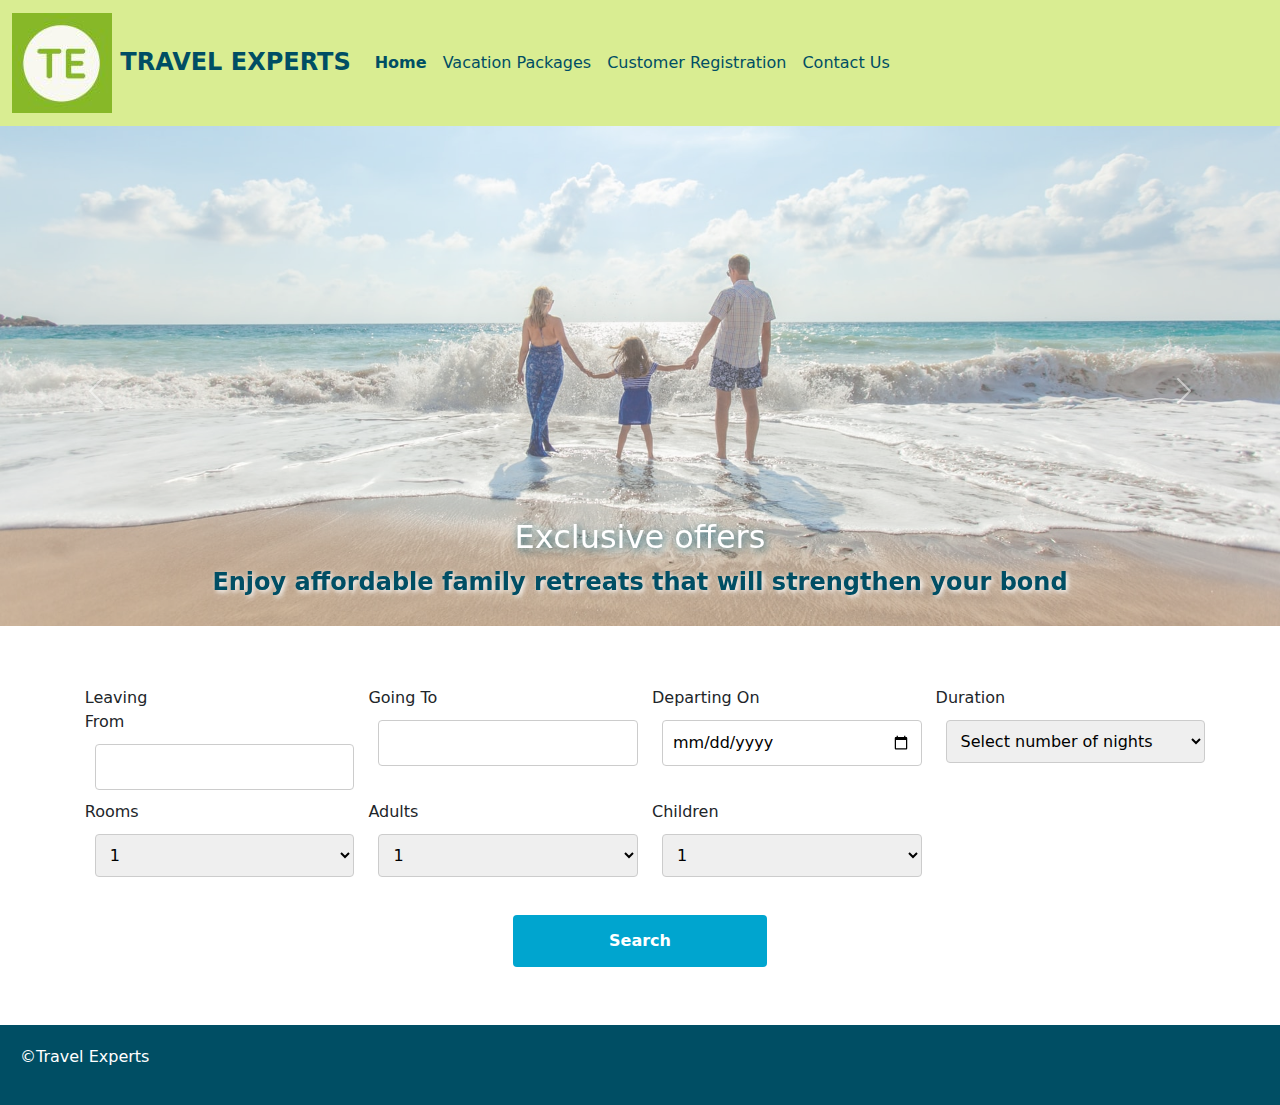
<file: index.html>
<!DOCTYPE html>
<html lang="en">
<head>
	<meta charset="utf-8">
	<meta name="viewport" content="width=device-width, initial-scale=1">
	<title>Travel Experts</title>
	<link rel="stylesheet" href="styles.css">
	<link href="https://cdn.jsdelivr.net/npm/bootstrap@5.2.0-beta1/dist/css/bootstrap.min.css" rel="stylesheet">
	<script src="https://cdn.jsdelivr.net/npm/bootstrap@5.1.3/dist/js/bootstrap.bundle.min.js"></script>
	<link rel="icon" type="image/png" href="media/favicon.png">
	
</head>
<body>
	
 
<nav class="navbar navbar-expand-lg header">
  <div class="container-fluid">
    <a class="navbar-brand" style="color:#004e64;font-weight:bold;font-size:1.5em;" href="#"><img src="media/logo.jpg" alt="logo" width="100" height="100" class="d-inline-block"> TRAVEL EXPERTS</a>
    <button class="navbar-toggler" type="button" data-bs-toggle="collapse" data-bs-target="#navbarNavAltMarkup" aria-controls="navbarNavAltMarkup" aria-expanded="false" aria-label="Toggle navigation">
      <span class="navbar-toggler-icon"></span>
    </button>
    <div class="collapse navbar-collapse" id="navbarNavAltMarkup">
      <div class="navbar-nav">
        <a class="nav-link" style="color:#004e64;font-weight:bold" aria-current="page" href="#">Home</a>
        <a class="nav-link" style="color:#004e64;" href="vacation.html">Vacation Packages</a>
        <a class="nav-link" style="color:#004e64;" href="register.html">Customer Registration</a>
        <a class="nav-link" style="color:#004e64;" href="contact.html">Contact Us</a>
      </div>
    </div>
  </div>
</nav>

<div id="carouselExampleCaptions" class="carousel slide" data-bs-ride="false">
  <div class="carousel-indicators">
    <button type="button" data-bs-target="#carouselExampleCaptions" data-bs-slide-to="0" class="active" aria-current="true" aria-label="Slide 1"></button>
    <button type="button" data-bs-target="#carouselExampleCaptions" data-bs-slide-to="1" aria-label="Slide 2"></button>
    <button type="button" data-bs-target="#carouselExampleCaptions" data-bs-slide-to="2" aria-label="Slide 3"></button>
  </div>
  <div class="carousel-inner">
    <div class="carousel-item active">
      <img src="media/family.jpg" class="d-block w-100 carousel-image" alt="family retreats">
      <div class="carousel-caption d-none d-md-block">
        <h5 class="carousel-heading">Exclusive offers</h5>
        <p class="carousel-text">Enjoy affordable family retreats that will strengthen your bond</p>
      </div>
    </div>
    <div class="carousel-item">
      <img src="media/getaway.jpg" class="d-block w-100 carousel-image" alt="romantic getaways">
      <div class="carousel-caption d-none d-md-block">
        <h5 class="carousel-heading">Romantic getaways</h5>
        <p class="carousel-text">Travel with your loved one with our premium packages</p>
      </div>
    </div>
    <div class="carousel-item">
      <img src="media/adventure.jpg" class="d-block w-100 carousel-image" alt="adventure">
      <div class="carousel-caption d-none d-md-block">
        <h5 class="carousel-heading">Adventurous journeys</h5>
        <p class="carousel-text">Long for an adventure? Check our latest adventure packages!</p>
      </div>
    </div>
  </div>
  <button class="carousel-control-prev" type="button" data-bs-target="#carouselExampleCaptions" data-bs-slide="prev">
    <span class="carousel-control-prev-icon" aria-hidden="true"></span>
    <span class="visually-hidden">Previous</span>
  </button>
  <button class="carousel-control-next" type="button" data-bs-target="#carouselExampleCaptions" data-bs-slide="next">
    <span class="carousel-control-next-icon" aria-hidden="true"></span>
    <span class="visually-hidden">Next</span>
  </button>
</div>

<div class="container-fluid">

<form id= "searchForm" action="bouncer.php">
    <div class="row">
		<div class="col-sm-3">
			<label class="col-sm-3"for="departure">Leaving From</label>
			<input type="text" id="departure" name="departure">
		</div>
		<div class="col-sm-3">
			<label for="destination">Going To</label>
			<input type="text" id="destination" name="destination">
		</div>
		<div class="col-sm-3">
			<label for="departDate">Departing On</label>
			<input type="date" id="departDate" name="departDate">
		</div>
		<div class="col-sm-3">
			<label for="duration">Duration</label>
			<select id="duration" name="duration">
			  <option value="">Select number of nights</option>
			  <option value="short">1-7 nights</option>
			  <option value="medium">7 to 14 nights</option>
			  <option value="long">15 nights or more</option>
			</select>
		</div>
	</div>
	
	<div class="row">
		<div class="col-sm-3">
			<label for="rooms">Rooms</label>
			<select id="rooms" name="rooms" placeholder="1">
			  <option value="1">1</option>
			  <option value="2">2</option>
			  <option value="3">3</option>
			  <option value="4">4</option>
			  <option value="5">5</option>
			  <option value="6">6</option>
			</select>
		</div>
		<div class="col-sm-3">
			<label for="adults">Adults</label>
			<select id="adults" name="adults" placeholder="2">
			  <option value="1">1</option>
			  <option value="2">2</option>
			  <option value="3">3</option>
			  <option value="4">4</option>
			  <option value="5">5</option>
			  <option value="6">6</option>
			</select>
		</div>
		<div class="col-sm-3">
			<label for="children">Children</label>
			<select id="children" name="children" placeholder="0">
			  <option value="1">1</option>
			  <option value="2">2</option>
			  <option value="3">3</option>
			  <option value="4">4</option>
			  <option value="5">5</option>
			  <option value="6">6</option>
			</select>
		</div>
	</div>
	<div class="container-fluid col-sm-3 center"><input type="submit" value="Search"></div>
</form>
</div>

<footer>
	<p>&copy;Travel Experts</p>
</footer>



</body>
</html>
</file>
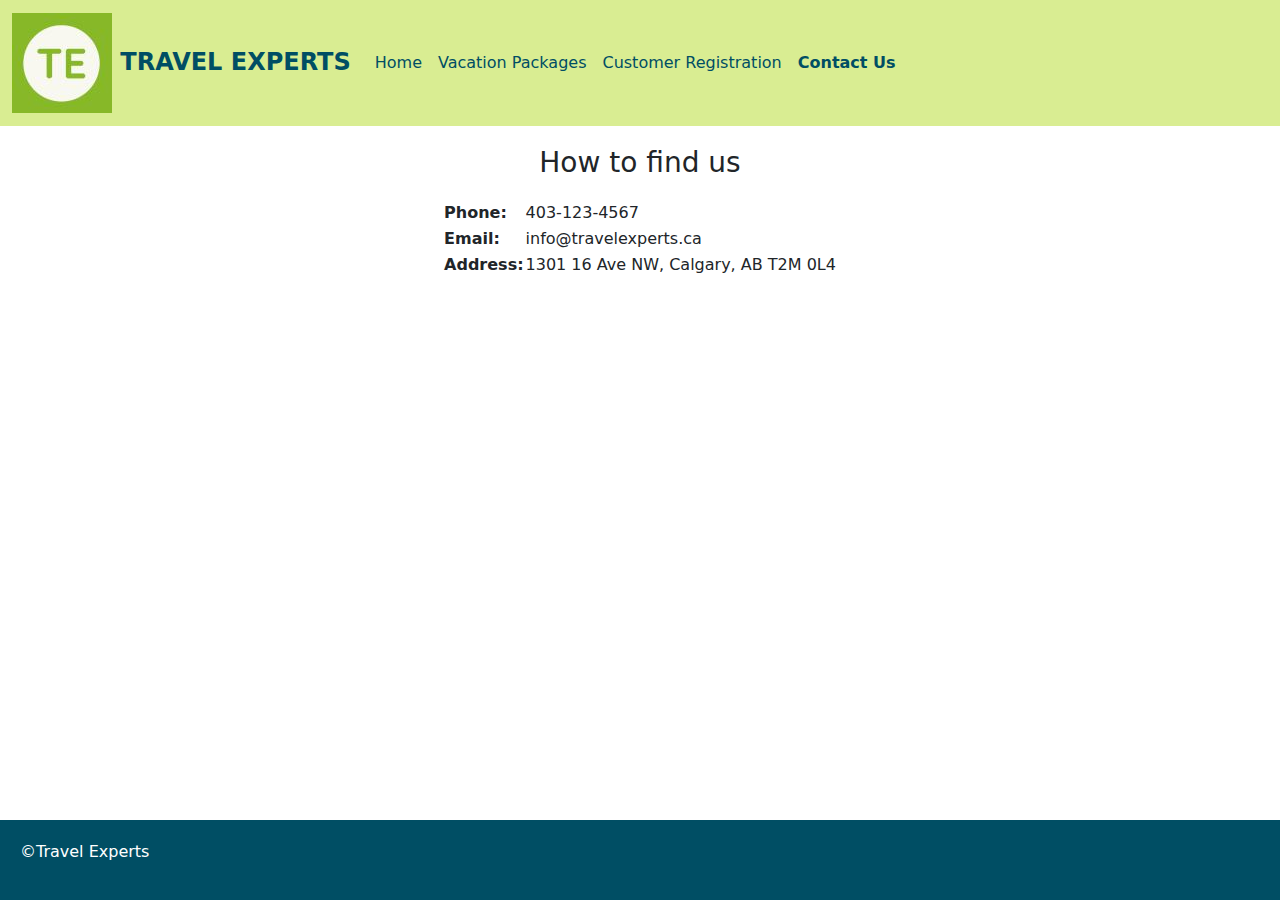
<file: contact.html>
<!DOCTYPE html>
<html lang="en">
<head>
	<meta charset="utf-8">
	<meta name="viewport" content="width=device-width, initial-scale=1">
	<title>Travel Experts</title>
	<link rel="stylesheet" href="styles.css">
	<link href="https://cdn.jsdelivr.net/npm/bootstrap@5.2.0-beta1/dist/css/bootstrap.min.css" rel="stylesheet">
	<script src="https://cdn.jsdelivr.net/npm/bootstrap@5.1.3/dist/js/bootstrap.bundle.min.js"></script>
	<link rel="icon" type="image/png" href="media/favicon.png">
	
</head>
<body>
	
 
<nav class="navbar navbar-expand-lg header">
  <div class="container-fluid">
    <a class="navbar-brand" style="color:#004e64;font-weight:bold;font-size:1.5em;" href="#"><img src="media/logo.jpg" alt="logo" width="100" height="100" class="d-inline-block"> TRAVEL EXPERTS</a>
    <button class="navbar-toggler" type="button" data-bs-toggle="collapse" data-bs-target="#navbarNavAltMarkup" aria-controls="navbarNavAltMarkup" aria-expanded="false" aria-label="Toggle navigation">
      <span class="navbar-toggler-icon"></span>
    </button>
    <div class="collapse navbar-collapse" id="navbarNavAltMarkup">
      <div class="navbar-nav">
        <a class="nav-link" style="color:#004e64;" href="index.html">Home</a>
        <a class="nav-link" style="color:#004e64;" href="vacation.html">Vacation Packages</a>
        <a class="nav-link" style="color:#004e64;" href="register.html">Customer Registration</a>
        <a class="nav-link active" style="color:#004e64;font-weight:bold" aria-current="page" href="#">Contact Us</a>
      </div>
    </div>
  </div>
</nav>


<div class="container-fluid">
	<h3 class="center">How to find us</h1>
	
	<table class="center">
		<tr>
			<th>Phone:</th>
			<td>403-123-4567</td>
		</tr>
		<tr>
			<th>Email:</th>
			<td>info@travelexperts.ca</td>
		</tr>
		<tr>
			<th>Address:</th>
			<td>1301 16 Ave NW, Calgary, AB T2M 0L4</td>
		</tr>
	</table>
</div>
<div class="container-fluid center">
	<iframe src="https://www.google.com/maps/embed?pb=!1m18!1m12!1m3!1d2507.2824081760323!2d-114.08874748405138!3d51.06633665067607!2m3!1f0!2f0!3f0!3m2!1i1024!2i768!4f13.1!3m3!1m2!1s0x53716f8ddbb7f209%3A0x438c4d34468e8f44!2sE.H.%20Crandell%20Building%2C%201301%2016%20Ave%20NW%2C%20Calgary%2C%20AB%20T2M%200L4!5e0!3m2!1sen!2sca!4v1653349504298!5m2!1sen!2sca" 
	width="600" height="450" style="border:0;" allowfullscreen="" loading="lazy" referrerpolicy="no-referrer-when-downgrade"></iframe>
</div>

<footer>
	<p>&copy;Travel Experts</p>
</footer>



</body>
</html>
</file>
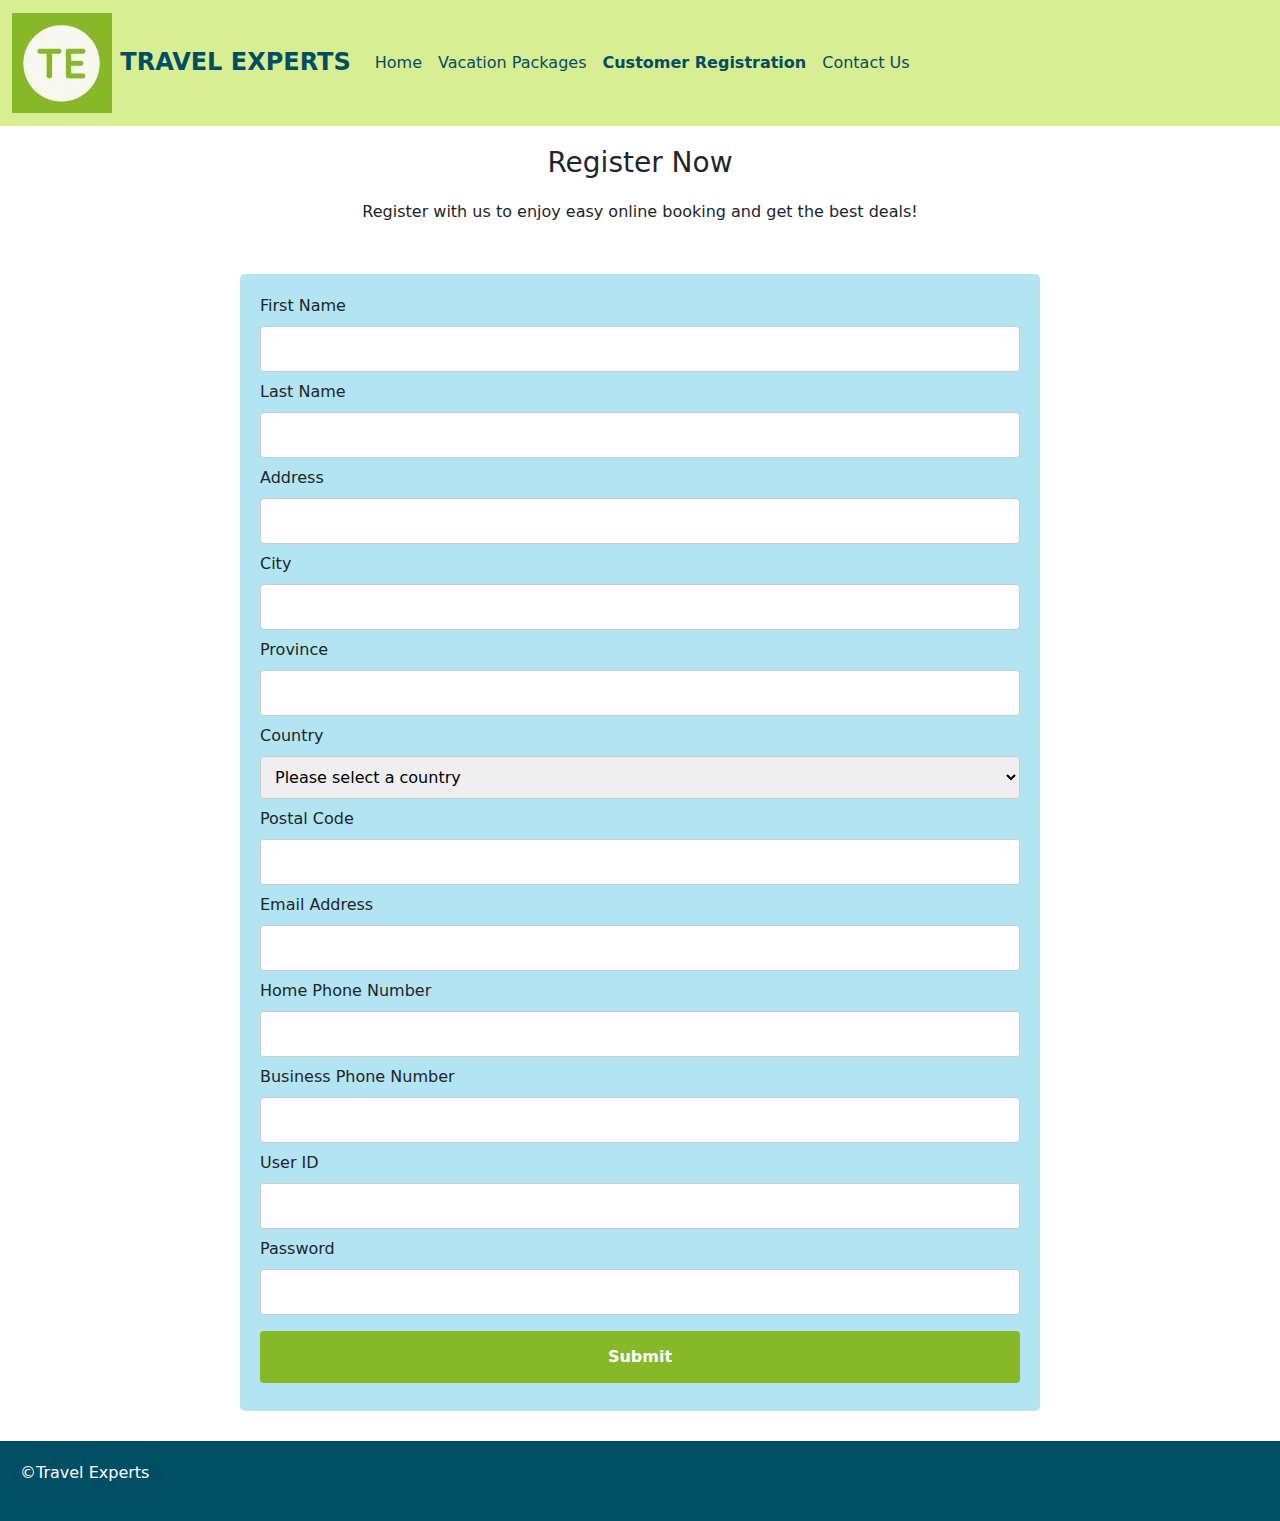
<file: register.html>
<!DOCTYPE html>
<html lang="en">
<head>
	<meta charset="utf-8">
	<meta name="viewport" content="width=device-width, initial-scale=1">
	<title>Travel Experts</title>
	<link rel="stylesheet" href="styles.css">
	<link href="https://cdn.jsdelivr.net/npm/bootstrap@5.2.0-beta1/dist/css/bootstrap.min.css" rel="stylesheet">
	<script src="https://cdn.jsdelivr.net/npm/bootstrap@5.1.3/dist/js/bootstrap.bundle.min.js"></script>
	<link rel="icon" type="image/png" href="media/favicon.png">
	
</head>
<body>
	
 
<nav class="navbar navbar-expand-lg header">
  <div class="container-fluid">
    <a class="navbar-brand" style="color:#004e64;font-weight:bold;font-size:1.5em;" href="#"><img src="media/logo.jpg" alt="logo" width="100" height="100" class="d-inline-block"> TRAVEL EXPERTS</a>
    <button class="navbar-toggler" type="button" data-bs-toggle="collapse" data-bs-target="#navbarNavAltMarkup" aria-controls="navbarNavAltMarkup" aria-expanded="false" aria-label="Toggle navigation">
      <span class="navbar-toggler-icon"></span>
    </button>
    <div class="collapse navbar-collapse" id="navbarNavAltMarkup">
      <div class="navbar-nav">
        <a class="nav-link" style="color:#004e64;" href="index.html">Home</a>
        <a class="nav-link" style="color:#004e64;" href="vacation.html">Vacation Packages</a>
        <a class="nav-link active" style="color:#004e64;font-weight:bold" aria-current="page" href="#">Customer Registration</a>
        <a class="nav-link" style="color:#004e64;" href="contact.html">Contact Us</a>
      </div>
    </div>
  </div>
</nav>

<div class="container-fluid">
	<h3 class="center">Register Now</h1>
	<p class="center">Register with us to enjoy easy online booking and get the best deals!</p>
</div>

<div class="container-fluid">
  <form id= "registerForm" action="bouncer.php">
    <label for="fname">First Name</label>
    <input type="text" id="fname" name="firstname">

    <label for="lname">Last Name</label>
    <input type="text" id="lname" name="lastname">

	<label for="address">Address</label>
    <input type="text" id="address" name="address">
	
	<label for="city">City</label>
    <input type="text" id="city" name="city">
	
	<label for="province">Province</label>
    <input type="text" id="province" name="province">
	
	<label for="country">Country</label>
	<select id="country" name="country">
	    <option value="">Please select a country</option>
		<option value="Afghanistan">Afghanistan</option>
		<option value="Åland Islands">Åland Islands</option>
		<option value="Albania">Albania</option>
		<option value="Algeria">Algeria</option>
		<option value="American Samoa">American Samoa</option>
		<option value="Andorra">Andorra</option>
		<option value="Angola">Angola</option>
		<option value="Anguilla">Anguilla</option>
		<option value="Antarctica">Antarctica</option>
		<option value="Antigua and Barbuda">Antigua and Barbuda</option>
		<option value="Argentina">Argentina</option>
		<option value="Armenia">Armenia</option>
		<option value="Aruba">Aruba</option>
		<option value="Australia">Australia</option>
		<option value="Austria">Austria</option>
		<option value="Azerbaijan">Azerbaijan</option>
		<option value="Bahamas">Bahamas</option>
		<option value="Bahrain">Bahrain</option>
		<option value="Bangladesh">Bangladesh</option>
		<option value="Barbados">Barbados</option>
		<option value="Belarus">Belarus</option>
		<option value="Belgium">Belgium</option>
		<option value="Belize">Belize</option>
		<option value="Benin">Benin</option>
		<option value="Bermuda">Bermuda</option>
		<option value="Bhutan">Bhutan</option>
		<option value="Bolivia">Bolivia</option>
		<option value="Bosnia and Herzegovina">Bosnia and Herzegovina</option>
		<option value="Botswana">Botswana</option>
		<option value="Bouvet Island">Bouvet Island</option>
		<option value="Brazil">Brazil</option>
		<option value="British Indian Ocean Territory">British Indian Ocean Territory</option>
		<option value="Brunei Darussalam">Brunei Darussalam</option>
		<option value="Bulgaria">Bulgaria</option>
		<option value="Burkina Faso">Burkina Faso</option>
		<option value="Burundi">Burundi</option>
		<option value="Cambodia">Cambodia</option>
		<option value="Cameroon">Cameroon</option>
		<option value="Canada">Canada</option>
		<option value="Cape Verde">Cape Verde</option>
		<option value="Cayman Islands">Cayman Islands</option>
		<option value="Central African Republic">Central African Republic</option>
		<option value="Chad">Chad</option>
		<option value="Chile">Chile</option>
		<option value="China">China</option>
		<option value="Christmas Island">Christmas Island</option>
		<option value="Cocos (Keeling) Islands">Cocos (Keeling) Islands</option>
		<option value="Colombia">Colombia</option>
		<option value="Comoros">Comoros</option>
		<option value="Congo">Congo</option>
		<option value="Congo, The Democratic Republic of The">Congo, The Democratic Republic of The</option>
		<option value="Cook Islands">Cook Islands</option>
		<option value="Costa Rica">Costa Rica</option>
		<option value="Cote D'ivoire">Cote D'ivoire</option>
		<option value="Croatia">Croatia</option>
		<option value="Cuba">Cuba</option>
		<option value="Cyprus">Cyprus</option>
		<option value="Czech Republic">Czech Republic</option>
		<option value="Denmark">Denmark</option>
		<option value="Djibouti">Djibouti</option>
		<option value="Dominica">Dominica</option>
		<option value="Dominican Republic">Dominican Republic</option>
		<option value="Ecuador">Ecuador</option>
		<option value="Egypt">Egypt</option>
		<option value="El Salvador">El Salvador</option>
		<option value="Equatorial Guinea">Equatorial Guinea</option>
		<option value="Eritrea">Eritrea</option>
		<option value="Estonia">Estonia</option>
		<option value="Ethiopia">Ethiopia</option>
		<option value="Falkland Islands (Malvinas)">Falkland Islands (Malvinas)</option>
		<option value="Faroe Islands">Faroe Islands</option>
		<option value="Fiji">Fiji</option>
		<option value="Finland">Finland</option>
		<option value="France">France</option>
		<option value="French Guiana">French Guiana</option>
		<option value="French Polynesia">French Polynesia</option>
		<option value="French Southern Territories">French Southern Territories</option>
		<option value="Gabon">Gabon</option>
		<option value="Gambia">Gambia</option>
		<option value="Georgia">Georgia</option>
		<option value="Germany">Germany</option>
		<option value="Ghana">Ghana</option>
		<option value="Gibraltar">Gibraltar</option>
		<option value="Greece">Greece</option>
		<option value="Greenland">Greenland</option>
		<option value="Grenada">Grenada</option>
		<option value="Guadeloupe">Guadeloupe</option>
		<option value="Guam">Guam</option>
		<option value="Guatemala">Guatemala</option>
		<option value="Guernsey">Guernsey</option>
		<option value="Guinea">Guinea</option>
		<option value="Guinea-bissau">Guinea-bissau</option>
		<option value="Guyana">Guyana</option>
		<option value="Haiti">Haiti</option>
		<option value="Heard Island and Mcdonald Islands">Heard Island and Mcdonald Islands</option>
		<option value="Holy See (Vatican City State)">Holy See (Vatican City State)</option>
		<option value="Honduras">Honduras</option>
		<option value="Hong Kong">Hong Kong</option>
		<option value="Hungary">Hungary</option>
		<option value="Iceland">Iceland</option>
		<option value="India">India</option>
		<option value="Indonesia">Indonesia</option>
		<option value="Iran, Islamic Republic of">Iran, Islamic Republic of</option>
		<option value="Iraq">Iraq</option>
		<option value="Ireland">Ireland</option>
		<option value="Isle of Man">Isle of Man</option>
		<option value="Israel">Israel</option>
		<option value="Italy">Italy</option>
		<option value="Jamaica">Jamaica</option>
		<option value="Japan">Japan</option>
		<option value="Jersey">Jersey</option>
		<option value="Jordan">Jordan</option>
		<option value="Kazakhstan">Kazakhstan</option>
		<option value="Kenya">Kenya</option>
		<option value="Kiribati">Kiribati</option>
		<option value="Korea, Democratic People's Republic of">Korea, Democratic People's Republic of</option>
		<option value="Korea, Republic of">Korea, Republic of</option>
		<option value="Kuwait">Kuwait</option>
		<option value="Kyrgyzstan">Kyrgyzstan</option>
		<option value="Lao People's Democratic Republic">Lao People's Democratic Republic</option>
		<option value="Latvia">Latvia</option>
		<option value="Lebanon">Lebanon</option>
		<option value="Lesotho">Lesotho</option>
		<option value="Liberia">Liberia</option>
		<option value="Libyan Arab Jamahiriya">Libyan Arab Jamahiriya</option>
		<option value="Liechtenstein">Liechtenstein</option>
		<option value="Lithuania">Lithuania</option>
		<option value="Luxembourg">Luxembourg</option>
		<option value="Macao">Macao</option>
		<option value="Macedonia, The Former Yugoslav Republic of">Macedonia, The Former Yugoslav Republic of</option>
		<option value="Madagascar">Madagascar</option>
		<option value="Malawi">Malawi</option>
		<option value="Malaysia">Malaysia</option>
		<option value="Maldives">Maldives</option>
		<option value="Mali">Mali</option>
		<option value="Malta">Malta</option>
		<option value="Marshall Islands">Marshall Islands</option>
		<option value="Martinique">Martinique</option>
		<option value="Mauritania">Mauritania</option>
		<option value="Mauritius">Mauritius</option>
		<option value="Mayotte">Mayotte</option>
		<option value="Mexico">Mexico</option>
		<option value="Micronesia, Federated States of">Micronesia, Federated States of</option>
		<option value="Moldova, Republic of">Moldova, Republic of</option>
		<option value="Monaco">Monaco</option>
		<option value="Mongolia">Mongolia</option>
		<option value="Montenegro">Montenegro</option>
		<option value="Montserrat">Montserrat</option>
		<option value="Morocco">Morocco</option>
		<option value="Mozambique">Mozambique</option>
		<option value="Myanmar">Myanmar</option>
		<option value="Namibia">Namibia</option>
		<option value="Nauru">Nauru</option>
		<option value="Nepal">Nepal</option>
		<option value="Netherlands">Netherlands</option>
		<option value="Netherlands Antilles">Netherlands Antilles</option>
		<option value="New Caledonia">New Caledonia</option>
		<option value="New Zealand">New Zealand</option>
		<option value="Nicaragua">Nicaragua</option>
		<option value="Niger">Niger</option>
		<option value="Nigeria">Nigeria</option>
		<option value="Niue">Niue</option>
		<option value="Norfolk Island">Norfolk Island</option>
		<option value="Northern Mariana Islands">Northern Mariana Islands</option>
		<option value="Norway">Norway</option>
		<option value="Oman">Oman</option>
		<option value="Pakistan">Pakistan</option>
		<option value="Palau">Palau</option>
		<option value="Palestinian Territory, Occupied">Palestinian Territory, Occupied</option>
		<option value="Panama">Panama</option>
		<option value="Papua New Guinea">Papua New Guinea</option>
		<option value="Paraguay">Paraguay</option>
		<option value="Peru">Peru</option>
		<option value="Philippines">Philippines</option>
		<option value="Pitcairn">Pitcairn</option>
		<option value="Poland">Poland</option>
		<option value="Portugal">Portugal</option>
		<option value="Puerto Rico">Puerto Rico</option>
		<option value="Qatar">Qatar</option>
		<option value="Reunion">Reunion</option>
		<option value="Romania">Romania</option>
		<option value="Russian Federation">Russian Federation</option>
		<option value="Rwanda">Rwanda</option>
		<option value="Saint Helena">Saint Helena</option>
		<option value="Saint Kitts and Nevis">Saint Kitts and Nevis</option>
		<option value="Saint Lucia">Saint Lucia</option>
		<option value="Saint Pierre and Miquelon">Saint Pierre and Miquelon</option>
		<option value="Saint Vincent and The Grenadines">Saint Vincent and The Grenadines</option>
		<option value="Samoa">Samoa</option>
		<option value="San Marino">San Marino</option>
		<option value="Sao Tome and Principe">Sao Tome and Principe</option>
		<option value="Saudi Arabia">Saudi Arabia</option>
		<option value="Senegal">Senegal</option>
		<option value="Serbia">Serbia</option>
		<option value="Seychelles">Seychelles</option>
		<option value="Sierra Leone">Sierra Leone</option>
		<option value="Singapore">Singapore</option>
		<option value="Slovakia">Slovakia</option>
		<option value="Slovenia">Slovenia</option>
		<option value="Solomon Islands">Solomon Islands</option>
		<option value="Somalia">Somalia</option>
		<option value="South Africa">South Africa</option>
		<option value="South Georgia and The South Sandwich Islands">South Georgia and The South Sandwich Islands</option>
		<option value="Spain">Spain</option>
		<option value="Sri Lanka">Sri Lanka</option>
		<option value="Sudan">Sudan</option>
		<option value="Suriname">Suriname</option>
		<option value="Svalbard and Jan Mayen">Svalbard and Jan Mayen</option>
		<option value="Swaziland">Swaziland</option>
		<option value="Sweden">Sweden</option>
		<option value="Switzerland">Switzerland</option>
		<option value="Syrian Arab Republic">Syrian Arab Republic</option>
		<option value="Taiwan">Taiwan</option>
		<option value="Tajikistan">Tajikistan</option>
		<option value="Tanzania, United Republic of">Tanzania, United Republic of</option>
		<option value="Thailand">Thailand</option>
		<option value="Timor-leste">Timor-leste</option>
		<option value="Togo">Togo</option>
		<option value="Tokelau">Tokelau</option>
		<option value="Tonga">Tonga</option>
		<option value="Trinidad and Tobago">Trinidad and Tobago</option>
		<option value="Tunisia">Tunisia</option>
		<option value="Turkey">Turkey</option>
		<option value="Turkmenistan">Turkmenistan</option>
		<option value="Turks and Caicos Islands">Turks and Caicos Islands</option>
		<option value="Tuvalu">Tuvalu</option>
		<option value="Uganda">Uganda</option>
		<option value="Ukraine">Ukraine</option>
		<option value="United Arab Emirates">United Arab Emirates</option>
		<option value="United Kingdom">United Kingdom</option>
		<option value="United States">United States</option>
		<option value="United States Minor Outlying Islands">United States Minor Outlying Islands</option>
		<option value="Uruguay">Uruguay</option>
		<option value="Uzbekistan">Uzbekistan</option>
		<option value="Vanuatu">Vanuatu</option>
		<option value="Venezuela">Venezuela</option>
		<option value="Viet Nam">Viet Nam</option>
		<option value="Virgin Islands, British">Virgin Islands, British</option>
		<option value="Virgin Islands, U.S.">Virgin Islands, U.S.</option>
		<option value="Wallis and Futuna">Wallis and Futuna</option>
		<option value="Western Sahara">Western Sahara</option>
		<option value="Yemen">Yemen</option>
		<option value="Zambia">Zambia</option>
		<option value="Zimbabwe">Zimbabwe</option>
	</select>
	
	<label for="postalCode">Postal Code</label>
    <input type="text" id="postalCode" name="postalCode">
    
	<label for="email">Email Address</label>
	<input type="email" id="email" name="email"></input>
  
	<label for="homePhone">Home Phone Number</label>
	<input type="tel" id="homePhone" name="homePhone"></input>
  
	<label for="businessPhone">Business Phone Number</label>
	<input type="tel" id="businessPhone" name="businessPhone"></input>
  
	<label for="userID">User ID</label>
    <input type="text" id="userID" name="userID">
	
	<label for="pwd">Password</label>
	<input type="password" id="pwd" name="pwd">
	
    <input type="submit" value="Submit">
  </form>
</div>
  
<footer>
	<p>&copy;Travel Experts</p>
</footer>


</body>
</html>
</file>
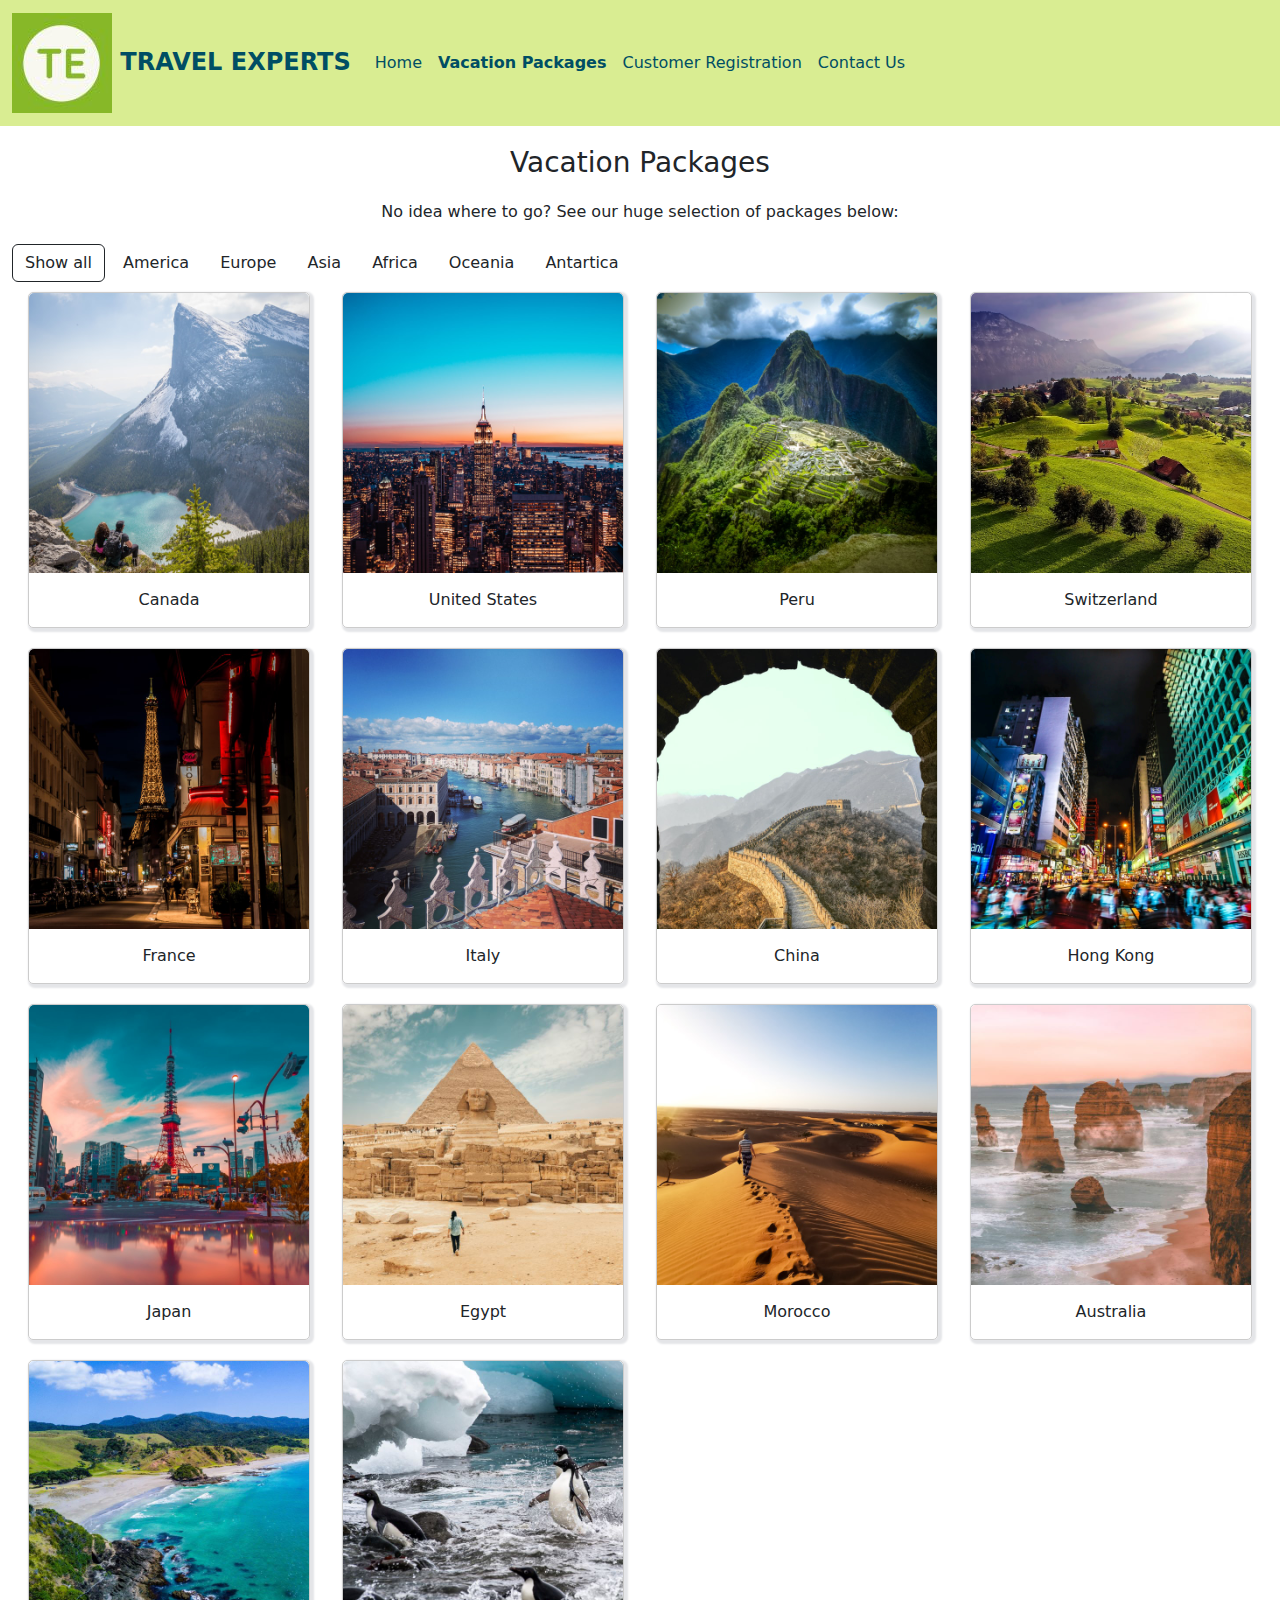
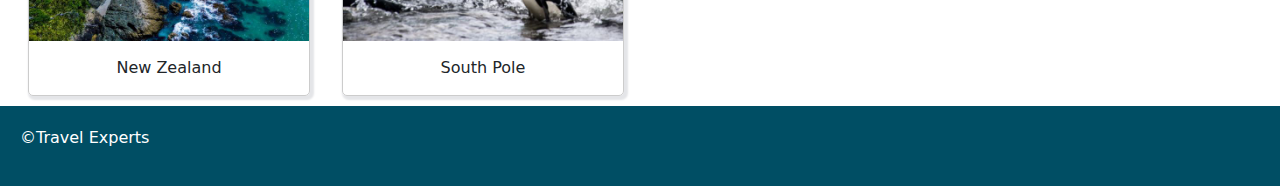
<file: vacation.html>
<!DOCTYPE html>
<html lang="en">

<head>
  <meta charset="utf-8">
  <meta name="viewport" content="width=device-width, initial-scale=1">
  <title>Travel Experts</title>
  <link rel="stylesheet" href="styles.css">
  <link href="https://cdn.jsdelivr.net/npm/bootstrap@5.2.0-beta1/dist/css/bootstrap.min.css" rel="stylesheet">
  <script src="https://cdn.jsdelivr.net/npm/bootstrap@5.1.3/dist/js/bootstrap.bundle.min.js"></script>
  <link rel="icon" type="image/png" href="media/favicon.png">
</head>
<body>

<nav class="navbar navbar-expand-lg header">
  <div class="container-fluid">
    <a class="navbar-brand" style="color:#004e64;font-weight:bold;font-size:1.5em;" href="#"><img src="media/logo.jpg" alt="logo" width="100" height="100" class="d-inline-block"> TRAVEL EXPERTS</a>
    <button class="navbar-toggler" type="button" data-bs-toggle="collapse" data-bs-target="#navbarNavAltMarkup" aria-controls="navbarNavAltMarkup" aria-expanded="false" aria-label="Toggle navigation">
      <span class="navbar-toggler-icon"></span>
    </button>
    <div class="collapse navbar-collapse" id="navbarNavAltMarkup">
      <div class="navbar-nav">
        <a class="nav-link" style="color:#004e64;" href="index.html">Home</a>
        <a class="nav-link active" style="color:#004e64;font-weight:bold" aria-current="page" href="#">Vacation Packages</a>
        <a class="nav-link" style="color:#004e64;" href="register.html">Customer Registration</a>
        <a class="nav-link" style="color:#004e64;" href="contact.html">Contact Us</a>
      </div>
    </div>
  </div>
</nav>

<div class="container-fluid">
  <h3 class="center">Vacation Packages</h3>
  <p class="center">No idea where to go? See our huge selection of packages below:</p>
</div>

<!-- filter buttons -->
<div id="btnContainer" class="container-fluid">
  <button class="btn active" onclick="filter('all')">Show all</button>
  <button class="btn" onclick="filter('america')">America</button>
  <button class="btn" onclick="filter('europe')">Europe</button>
  <button class="btn" onclick="filter('asia')">Asia</button>
  <button class="btn" onclick="filter('africa')">Africa</button>
  <button class="btn" onclick="filter('oceania')">Oceania</button>
  <button class="btn" onclick="filter('antartica')">Antartica</button>
</div>

<div class="container-fluid">
  <div class="package america">
    <div class="gallery" data-bs-toggle="modal" data-bs-target="#bookModal">
      <img src="media/canada.jpg" alt="Canada">
      <div class="desc">Canada</div>
	  <div class="details">
	    <p>Get active! From hiking and mountain biking, to skiing and hot springs, there is a lot for you to do to explore the spectacular Canadian Rockies.</p>
	    <p>Round trip from $100+</p>
	  </div>
    </div>
  </div>

  <div class="package america">
    <div class="gallery" data-bs-toggle="modal" data-bs-target="#bookModal">
      <img src="media/us.jpg" alt="United States">
      <div class="desc">United States</div>
	  <div class="details">
	    <p>Discover the best nightlife cities in the States. Have fun!</p>
	    <p>Round trip from $300+</p>
	  </div>
    </div>
  </div>

  <div class="package america">
    <div class="gallery" data-bs-toggle="modal" data-bs-target="#bookModal">
      <img src="media/peru.jpg" alt="Peru">
      <div class="desc">Peru</div>
	  <div class="details">
	    <p>Check another item off your bucket list! Explore the renowned UNESCO World Heritage Site at Machu Picchu.</p>
	    <p>Round trip from $750+</p>
	  </div>
    </div>
  </div>

  <div class="package europe">
    <div class="gallery" data-bs-toggle="modal" data-bs-target="#bookModal">
      <img src="media/switzerland.jpg" alt="Switzerland">
      <div class="desc">Switzerland</div>
	  <div class="details">
	    <p>No matter you are an adventurer, nature or heritage lover, Switzerland has plenty to offer - from breathtaking mountain scenery to historical castles.</p>
	    <p>Round trip from $1,200+</p>
	  </div>
    </div>
  </div>

  <div class="package europe">
    <div class="gallery" data-bs-toggle="modal" data-bs-target="#bookModal">
      <img src="media/france.jpg" alt="France">
      <div class="desc">France</div>
	  <div class="details">
	    <p>How can you miss the country with most Michelin star restaurants in the world? Bon appetite!</p>
	    <p>Round trip from $1,000+</p>
	  </div>
    </div>
  </div>

  <div class="package europe">
    <div class="gallery" data-bs-toggle="modal" data-bs-target="#bookModal">
      <img src="media/italy.jpg" alt="Italy">
      <div class="desc">Italy</div>
	  <div class="details">
	    <p>Indulge yourself in the history of ancient Europe while trying out authentic pizza and pasta.</p>
	    <p>Round trip from $1,000+</p>
	  </div>
    </div>
  </div>

  <div class="package asia">
    <div class="gallery" data-bs-toggle="modal" data-bs-target="#bookModal">
      <img src="media/china.jpg" alt="China">
      <div class="desc">China</div>
	  <div class="details">
	    <p>How can you miss the Great Wall and Forbidden City? Not to mention the mouth-watering Chinese food.</p>
	    <p>Round trip from $1,400+</p>
	  </div>
    </div>
  </div>

  <div class="package asia">
    <div class="gallery" data-bs-toggle="modal" data-bs-target="#bookModal">
      <img src="media/hongkong.jpg" alt="Hong Kong">
      <div class="desc">Hong Kong</div>
	  <div class="details">
	    <p>If you are a foodie and love vibrant city life, you are in the right place! Tour around the food and shopping paradise. 
		Head up to the Victoria Peak for a breathtaking night view.</p>
	    <p>Round trip from $1,400+</p>
	  </div>
    </div>
  </div>

  <div class="package asia">
    <div class="gallery" data-bs-toggle="modal" data-bs-target="#bookModal">
      <img src="media/japan.jpg" alt="Japan">
      <div class="desc">Japan</div>
	  <div class="details">
	    <p>Are you an anime fan? Sushi and ramen lover? Or simply love the Japanese culture? Wander around and you will definitely find something you love. 
		If you visit in spring, don't miss the cherry blossoms!</p>
	    <p>Round trip from $1,400+</p>
	  </div>
    </div>
  </div>

  <div class="package africa">
    <div class="gallery" data-bs-toggle="modal" data-bs-target="#bookModal">
      <img src="media/egypt.jpg" alt="Egypt">
      <div class="desc">Egypt</div>
	  <div class="details">
	    <p>If visiting the pyramids, cruising the Nile and diving the Red Sea fascinate you, what are you waiting for?</p>
	    <p>Round trip from $1,500+</p>
	  </div>
    </div>
  </div>

  <div class="package africa">
    <div class="gallery" data-bs-toggle="modal" data-bs-target="#bookModal">
	  <img src="media/morocco.jpg" alt="Morocco">
      <div class="desc">Morocco</div>
	  <div class="details">
	    <p>Tired of cold winter? How about camel safari in Sahara Desert? Don't forget to take a look at the amazing architecture in Casablanca as well.</p>
	    <p>Round trip from $1,500+</p>
	  </div>
    </div>
  </div>

  <div class="package oceania">
    <div class="gallery" data-bs-toggle="modal" data-bs-target="#bookModal">
      <img src="media/australia.jpg" alt="Australia">
      <div class="desc">Australia</div>
	  <div class="details">
	    <p>Take a helicopter ride overlooking the 12 Apostles and watch the stunning sunset with your loved one.</p>
	    <p>Round trip from $1,600+</p>
	  </div>
    </div>
  </div>

  <div class="package oceania">
    <div class="gallery" data-bs-toggle="modal" data-bs-target="#bookModal">
      <img src="media/new-zealand.jpg" alt="New Zealand">
      <div class="desc">New Zealand</div>
	  <div class="details">
	    <p>Love outdoor activities? Try out some of the best hiking trails in the world. If you are into extreme sports, don't miss bungy jumping, skydiving, and black/white water rafting.</p>
	    <p>Round trip from $1,800+</p>
	  </div>
    </div>
  </div>

  <div class="package antartica">
    <div class="gallery" data-bs-toggle="modal" data-bs-target="#bookModal">
      <img src="media/south-pole.jpg" alt="South Pole">
      <div class="desc">South Pole</div>
	  <div class="details">
	    <p>Up for some challenges? Despite the extreme coldness, you can see a lot of wildlife like penguins, seals and whales. If you are lucky enough, you might be able to see aurora too.</p>
	    <p>Round trip from $2,500+</p>
	  </div>
    </div>
  </div>
</div>
 
 <!-- modal to display details -->
 <div class="modal fade container-fluid" id="bookModal">
  <div class="modal-dialog modal-dialog-centered">
    <div class="modal-content">
     
      <div class="modal-header">
        <h5 class="modal-title">Vacation Packages</h5>
        <button type="button" class="btn-close" data-bs-dismiss="modal"></button>
      </div>

      <div class="modal-body"></div>

      <div class="modal-footer">
	    <button id="book" type="button" class="btn btn-primary" data-bs-dismiss="modal">Book Now</button>
        <button type="button" class="btn btn-danger" data-bs-dismiss="modal">Close</button>
      </div>

    </div>
  </div>
</div>
 
<footer>
	<p>&copy;Travel Experts</p>
</footer>

<script>

// filter accounding to selection
function filter(c) {
  var x, i;
  x = document.querySelectorAll(".package");
  if (c == "all") c = "";
  for (i = 0; i < x.length; i++) {
    if (x[i].className.indexOf(c) > -1) {
	  x[i].style.display = "block";
	} else {
	  x[i].style.display = "none";
	}
  }
}

// show the button of current selection as active
var btns = document.querySelectorAll(".btn");
for (var i = 0; i < btns.length; i++) {
  btns[i].addEventListener("click", function(){
    var current = document.querySelector("#btnContainer .active");
    current.className = current.className.replace(" active", "");
    this.className += " active";
  });
}

// open the customer registration page upon clicking "Book Now" button
var book = document.querySelector("#book");
book.addEventListener("click", function(){
  window.open("./register.html", "_self");
});

// include description of package in the modal upon clicking the image
var images = document.querySelectorAll(".gallery");
for (var i = 0; i < images.length; i++) {
  images[i].addEventListener("click", function(){
    var details = this.querySelector(".details");
	document.querySelector(".modal-body").innerHTML = details.innerHTML;
  });
}

</script>
</body>
</html>
</file>
<file: styles.css>
@import url('https://fonts.googleapis.com/css2?family=Roboto:wght@500&display=swap'); /* roboto font */

* {
  box-sizing: border-box;
}

body {
  margin: 0;
  font-family: 'Roboto', sans-serif;
  background-color: #fbf9f0;
  color: #4c4a42;
  display: flex;
  flex-direction: column;
  min-height: 100vh;
}

h4 {
	padding: 20px;
}
.center {
	display: flex;
    justify-content: center;
    align-items: center;
	margin: 20px;
}

.header {
  padding: 30px;
  background-color: #d9ed92;
}

div.gallery {
  border: 1px solid #ccc;
  border-radius: 5px;
  box-shadow: 2px 2px 2px 2px #E4E5E8;
  margin: 10px;
}

div.gallery:hover {
  cursor: pointer;
}

div.gallery img {
  width: 100%;
  height: auto;
  border-radius: 5px 5px 0 0;
}

div.gallery img:hover {
  opacity: 0.8;
}

div.desc {
  padding: 15px;
  text-align: center;
}

div.details {
	display: none;
}

.package {
  padding: 0 6px;
  float: left;
  width: 24.99999%;
}

@media only screen and (max-width: 700px) {
  .package {
    width: 49.99999%;
    margin: 6px 0;
  }
}

@media only screen and (max-width: 500px) {
  .package {
    width: 100%;
  }
}

.carousel-image {
	max-height: 500px;
	width: auto;
	object-fit: cover;
	opacity: 0.7;
	margin-bottom: 30px;
}

.carousel-heading {
	font-size: 2em;
	color: white;
	text-shadow: 2px 2px 10px #004e64;
}

.carousel-text {
	font-size: 1.5em;
	color: #004e64;
	text-shadow: 2px 2px 5px white;
	font-weight: bold;
}

#searchForm {
	max-width: 90%;
	margin: 20px auto;
	padding: 10px;
	border: none;
}

#searchForm input, #searchForm select {
  width: 100%;
  padding: 10px;
  margin: 10px;
  display: inline-block;
  border: 1px solid #ccc;
  border-radius: 4px;
}

#searchForm input[type=submit] {
  width: 100%;
  background-color: #00a5cf;
  color: white;
  padding: 14px 20px;
  margin: 8px 0;
  border: none;
  border-radius: 4px;
  cursor: pointer;
  font-weight: bold;
}

#searchForm input[type=submit]:hover {
  background-color: #004e64;
}

#registerForm {
	margin: 30px auto;
	padding: 20px;
	max-width: 800px;
	border-radius: 5px;
	background-color: rgba(0, 165, 207, 0.3);
}

#registerForm input, #registerForm select {
  width: 100%;
  padding: 10px;
  margin: 8px 0;
  display: inline-block;
  border: 1px solid #ccc;
  border-radius: 4px;
}

#registerForm input[type=submit] {
  width: 100%;
  background-color: #86b827;
  color: white;
  padding: 14px 20px;
  margin: 8px 0;
  border: none;
  border-radius: 4px;
  cursor: pointer;
  font-weight: bold;
}

#registerForm input[type=submit]:hover {
  background-color: #76a222;
}

footer {
  background-color: #004e64;
  padding: 20px;
  color: white;
  width: 100%;
  flex: 0 0 50px;
  margin-top: auto;
}
</file>
